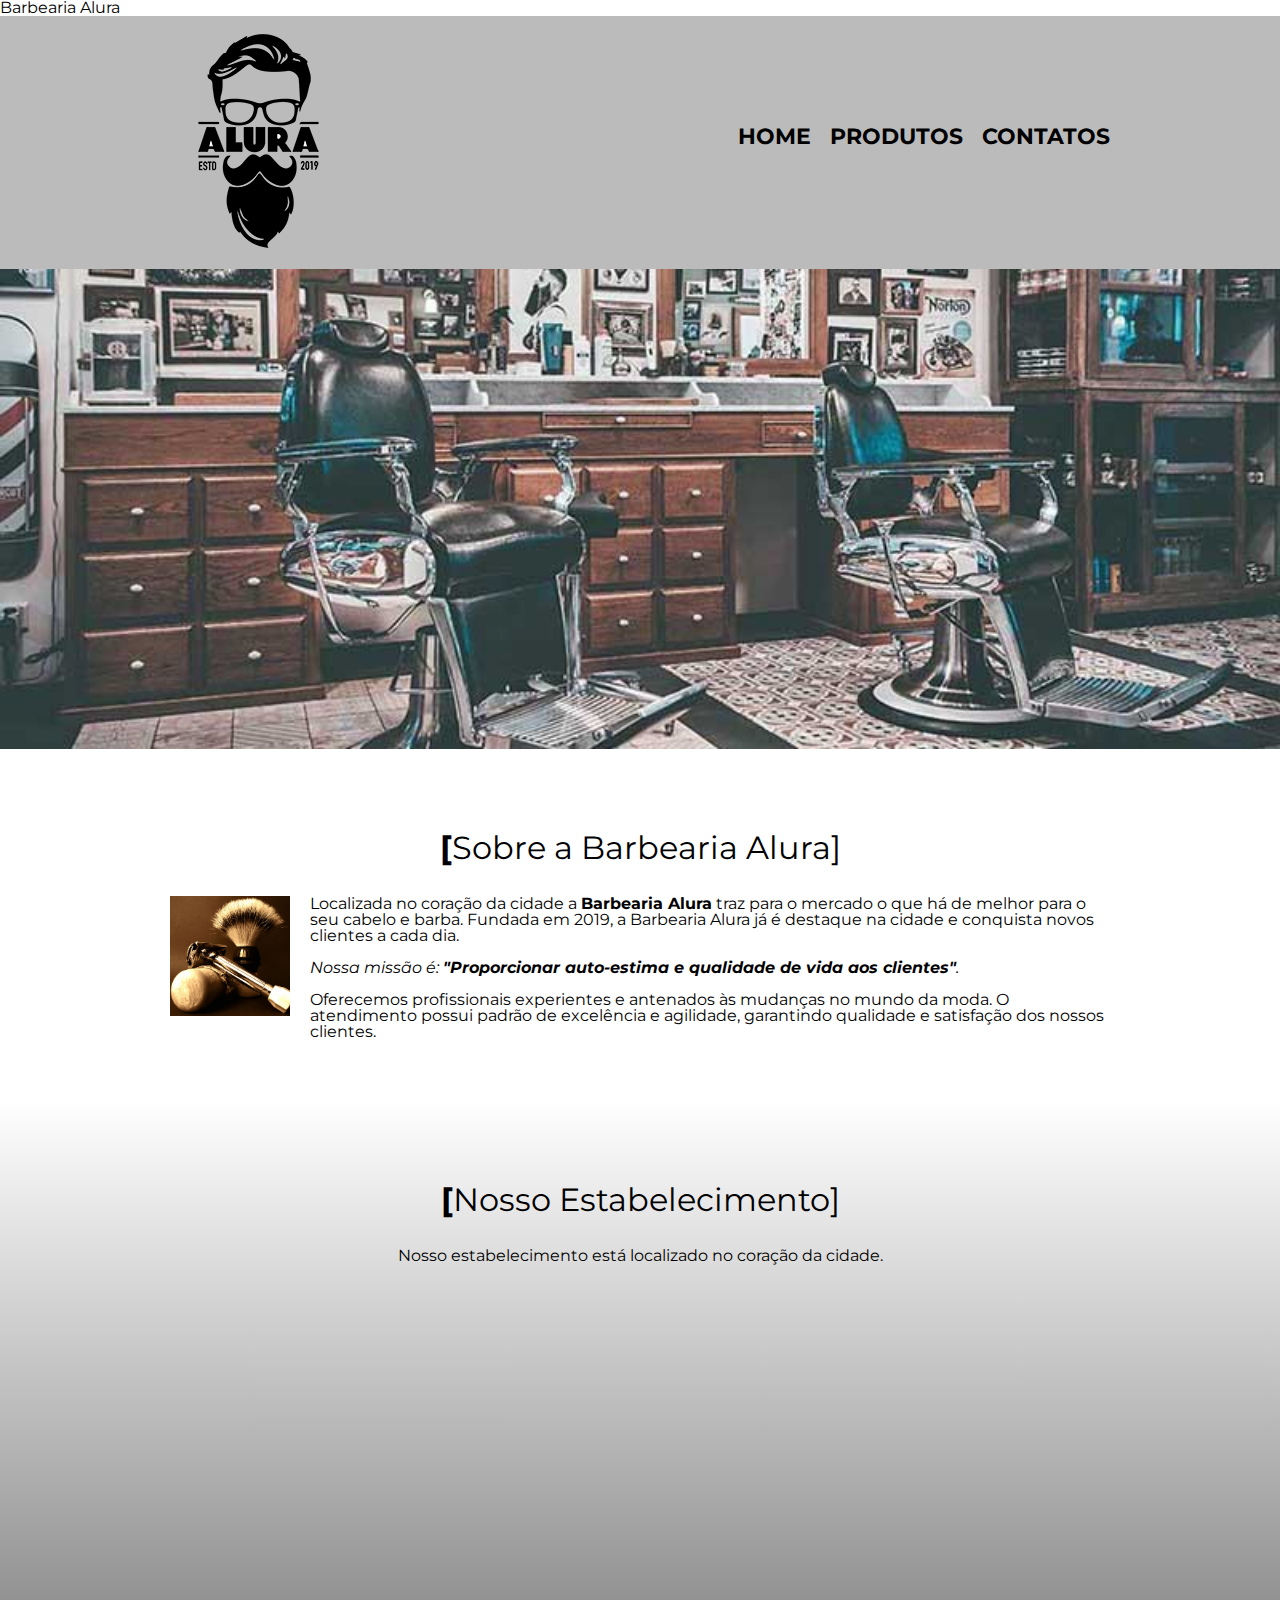
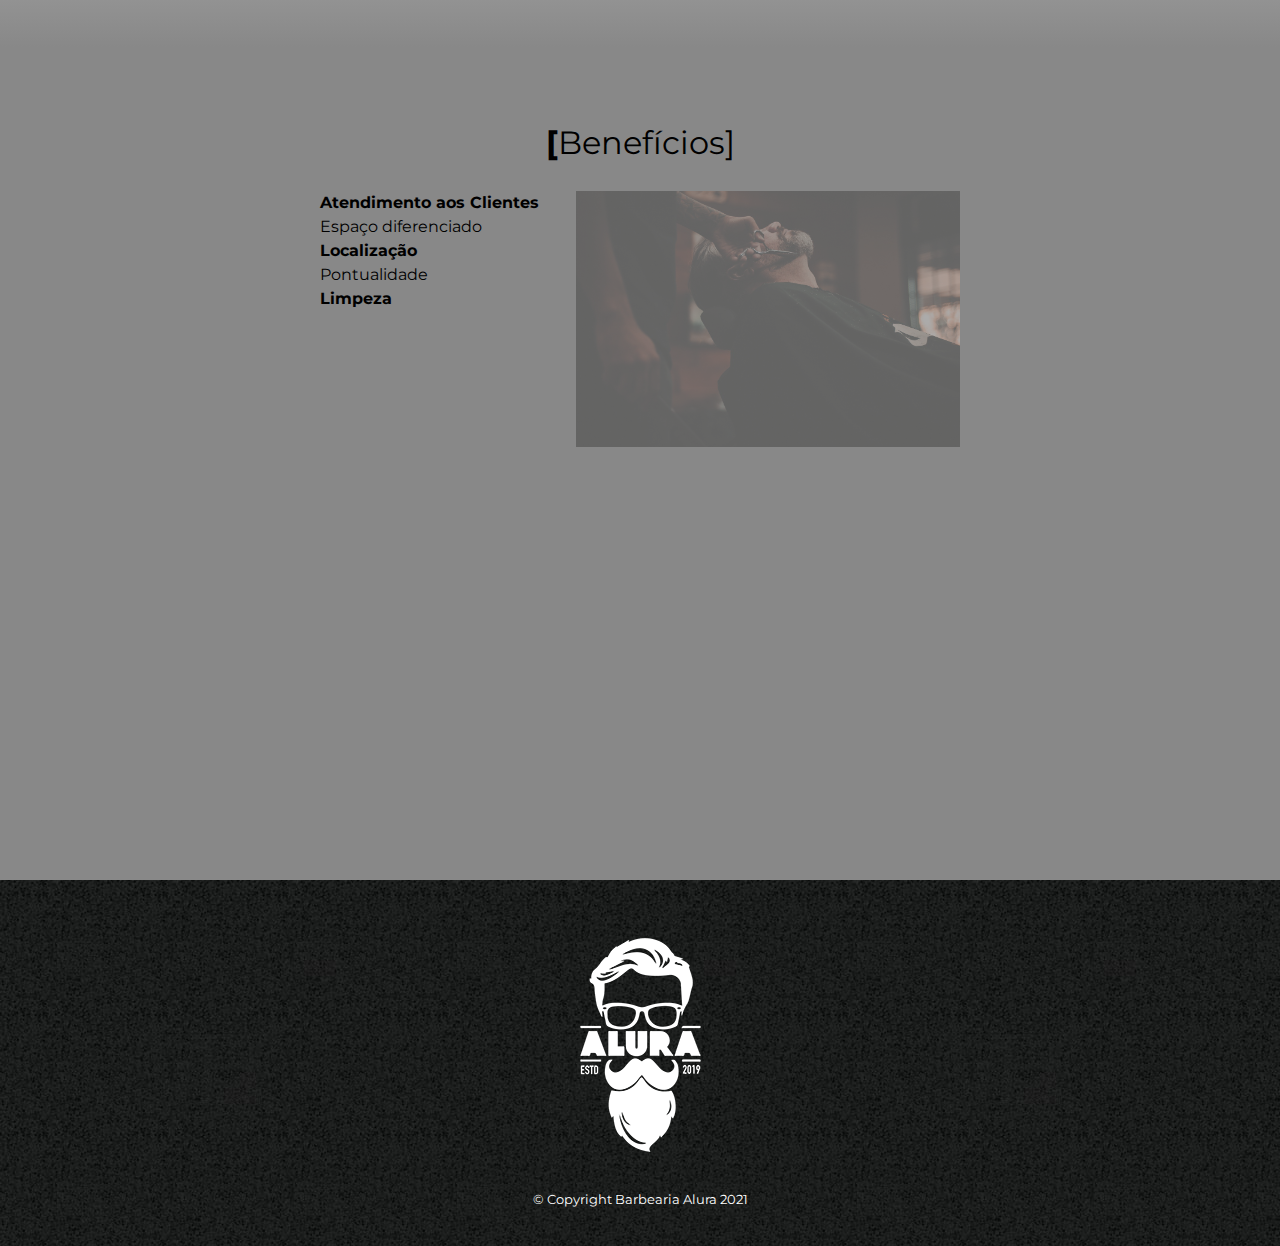
<file: index.html>
<!DOCTYPE html>
<html lang="pt-br">

<head>
    <meta charset="UTF-8">
    <meta name="vieport" content="width=device-width"
    <title>Barbearia Alura</title>
    <link rel="stylesheet" href="reset.css">
    <link rel="stylesheet" href="style.css">
    <link href="https://fonts.googleapis.com/css?family=Montserrat&display=swap" rel="stylesheet">
</head>

<body>
    <header>
        <div class="caixa">
            <h1><img src="logo.png"></h1>
            <nav>
                <ul>
                    <li><a href="index.html">Home</a></li>
                    <li><a href="produtos.html">Produtos</a></li>
                    <li><a href="contatos.html">Contatos</a></li>
                </ul>
            </nav>
        </div>
    </header>

    <img class="banner" src="banner.jpg">

    <main>
        <section class="principal">
            <h2 class="titulo-principal">Sobre a Barbearia Alura</h2>

            <img class="utensilios" src="utensilios.jpg" alt="Utensílios barbearia">

            <p>Localizada no coração da cidade a <strong>Barbearia Alura</strong> traz para o mercado o que há de
                melhor para o seu cabelo e barba.
                Fundada em 2019, a Barbearia Alura já é destaque na cidade e conquista novos clientes a cada dia.
            </p>
            <p id="missao"><em>Nossa missão é: <strong>"Proporcionar auto-estima e qualidade de vida aos
                        clientes"</strong>.</em></p>
            <p>Oferecemos profissionais experientes e antenados às mudanças no mundo da moda. O atendimento possui
                padrão de
                excelência e agilidade, garantindo qualidade e satisfação dos nossos clientes.</p>
        </section>
        <section class="mapa">
            <h3 class="titulo-principal">Nosso Estabelecimento</h3>
            <p>Nosso estabelecimento está localizado no coração da cidade.</p>
            <div class="mapa-conteudo">
                <iframe
                    src="https://www.google.com/maps/embed?pb=!1m18!1m12!1m3!1d3656.4484611390435!2d-46.63465338570509!3d-23.588244284669557!2m3!1f0!2f0!3f0!3m2!1i1024!2i768!4f13.1!3m3!1m2!1s0x94ce5a2b2ed7f3a1%3A0xab35da2f5ca62674!2sCaelum%20-%20Escola%20de%20Tecnologia!5e0!3m2!1spt-BR!2sbr!4v1611016138594!5m2!1spt-BR!2sbr"
                    width="100%" height="300" frameborder="0" style="border:0;" allowfullscreen="" aria-hidden="false"
                    tabindex="0">
                </iframe>
            </div>
        </section>
        <section class="beneficios">
            <h3 class="titulo-principal">Benefícios</h3>
            <div class="conteudo-beneficios">
                <ul class="lista-beneficios">
                    <li class="itens">Atendimento aos Clientes</li>
                    <li class="itens">Espaço diferenciado</li>
                    <li class="itens">Localização</li>
                    <li class="itens">Pontualidade</li>
                    <li class="itens">Limpeza</li>
                </ul><img src="beneficios.jpg" class="imagem-beneficios">
            </div>
            <div class="video">
                <iframe width="560" height="315" src="https://www.youtube.com/embed/wcVVXUV0YUY" frameborder="0"
                    allow="accelerometer; autoplay; encrypted-media; gyroscope; picture-in-picture"
                    allowfullscreen></iframe>
            </div>
        </section>
    </main>
    <footer>
        <img src="logo-branco.png">
        <p class="copyright">&copy; Copyright Barbearia Alura 2021</p>
    </footer>

    
</body>

</html>
</file>
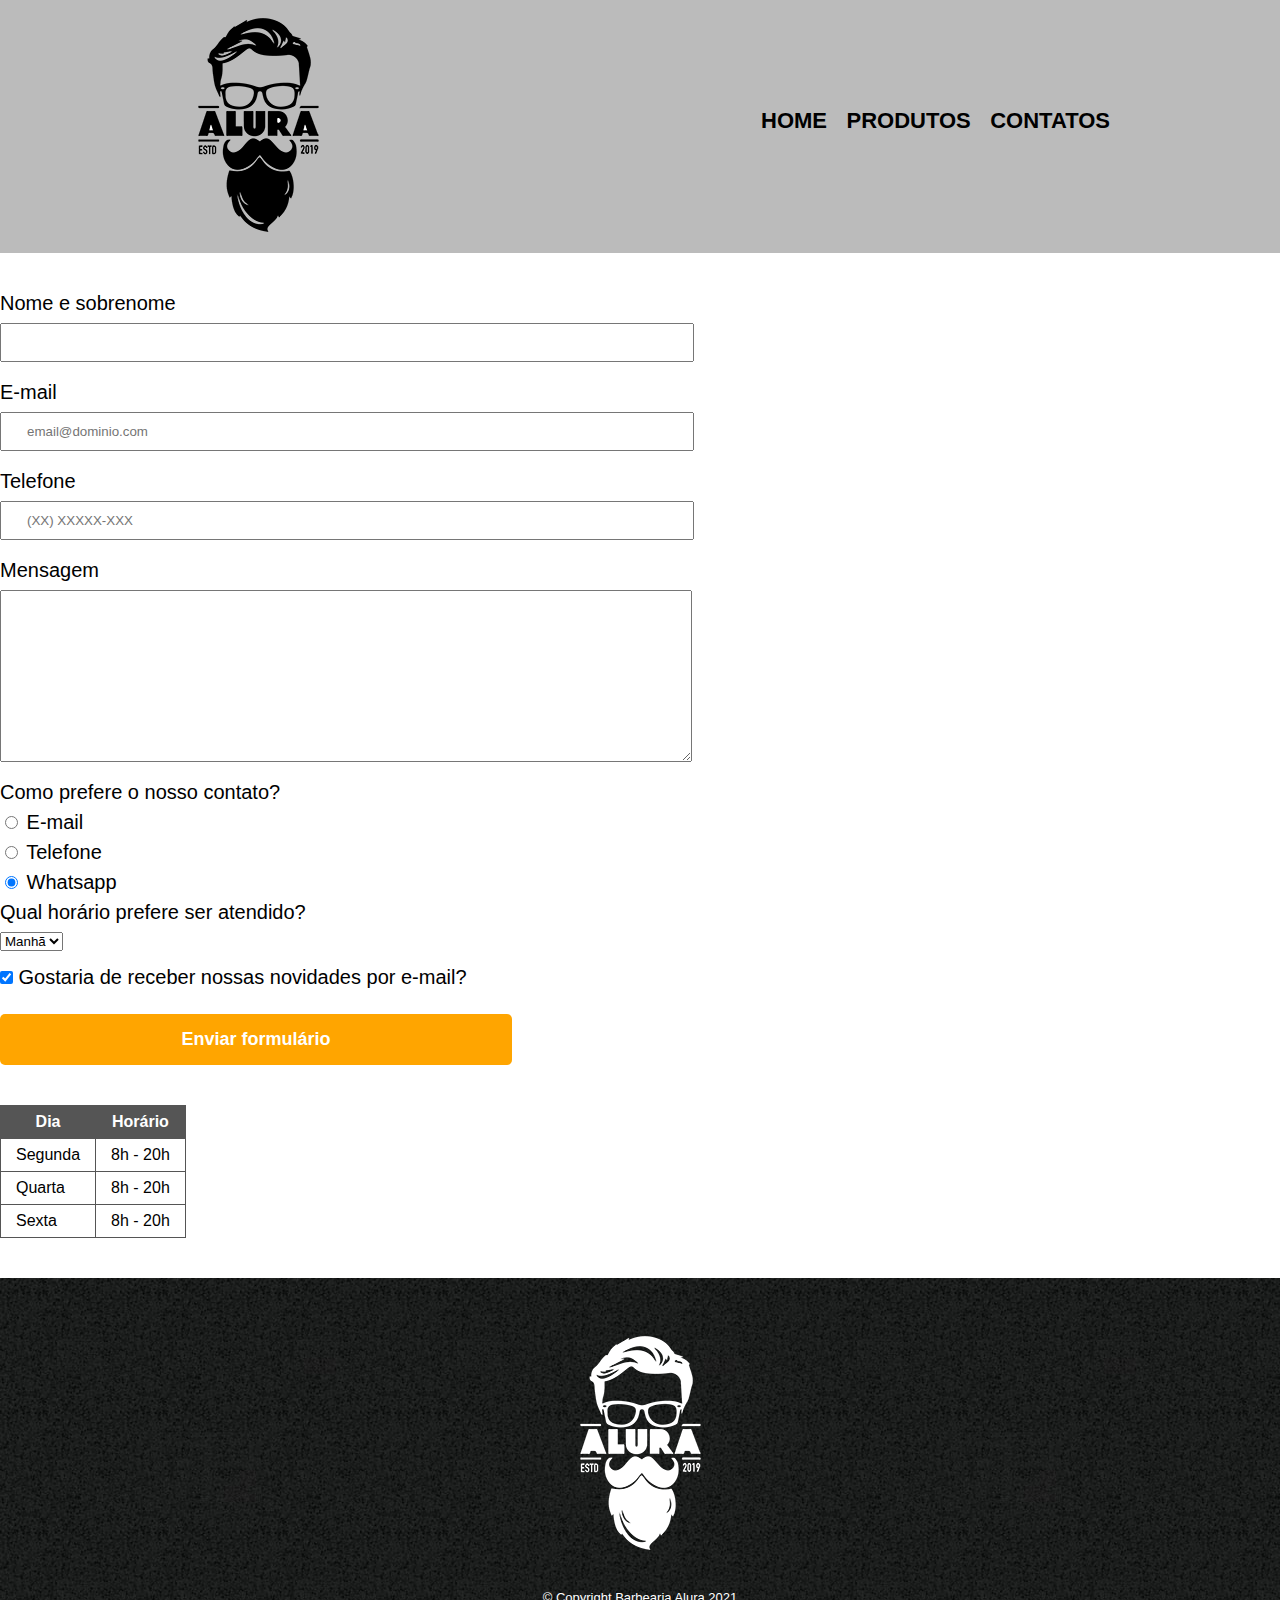
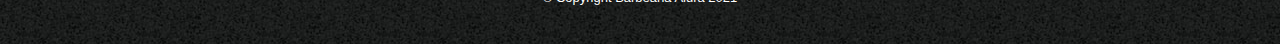
<file: contato.html>
<!DOCTYPE html>
<html lang="pt-br">

<head>
    <meta charset="UTF-8">
    <title>Contato - Barbearia da Alura</title>
    <link rel="stylesheet" href="reset.css">
    <link rel="stylesheet" href="style.css">
</head>

<body>
    <header>
        <div class="caixa">
            <h1><img src="logo.png" alt="logo barbearia alura"></h1>
            <nav>
                <ul>
                    <li><a href="index.html">Home</a></li>
                    <li><a href="produtos.html">Produtos</a></li>
                    <li><a href="contatos.html">Contatos</a></li>
                </ul>
            </nav>
        </div>
    </header>

    <main>

        <form>
            <label for="nomesobrenome">Nome e sobrenome</label>
            <input type="text" id="nomesobrenome" class="input-padrao" required>

            <label for="email">E-mail</label>
            <input type="email" id="email" class="input-padrao" required placeholder="email@dominio.com">

            <label for="telefone">Telefone</label>
            <input type="tel" id="telefone" class="input-padrao" required placeholder="(XX) XXXXX-XXX">

            <label for="mensagem">Mensagem</label>
            <textarea cols="70" rows="10" id="mensagem" class="input-padrao"></textarea></textarea>

            <fieldset>
                <legend>Como prefere o nosso contato?</legend>
                <label for="radio-email"><input type="radio" name="contato" value="email" id="radio-email">
                    E-mail</label>
                <label for="radio-telefone"><input type="radio" name="contato" value="telefone" id="radio-telefone">
                    Telefone</label>
                <label for="radio-whats"><input type="radio" name="contato" value="whats" id="radio-whats" checked>
                    Whatsapp</label>
            </fieldset>
            <fieldset>
                <legend>Qual horário prefere ser atendido?</legend>
                <select>
                    <option>Manhã</option>
                    <option>Tarde</option>
                    <option>Noite</option>
                </select>
            </fieldset>

            <label><input type="checkbox" class="checkbox" checked> Gostaria de receber nossas novidades por
                e-mail?</label>

            <input type="submit" value="Enviar formulário" class="enviar">
        </form>

        <table>
            <thead>
                <tr>
                    <th>Dia</th>
                    <th>Horário</th>
                </tr>
            </thead>
            <tbody>
                <tr>
                    <td>Segunda</td>
                    <td>8h - 20h</td>
                </tr>
                <tr>
                    <td>Quarta</td>
                    <td>8h - 20h</td>
                </tr>
                <tr>
                    <td>Sexta</td>
                    <td>8h - 20h</td>
                </tr>
                
            </tbody>
        </table>

    </main>

    <footer>
        <img src="logo-branco.png" alt="logo barbearia alura em branco">
        <p class="copyright">&copy; Copyright Barbearia Alura 2021</p>
    </footer>

</body>


</html>
</file>
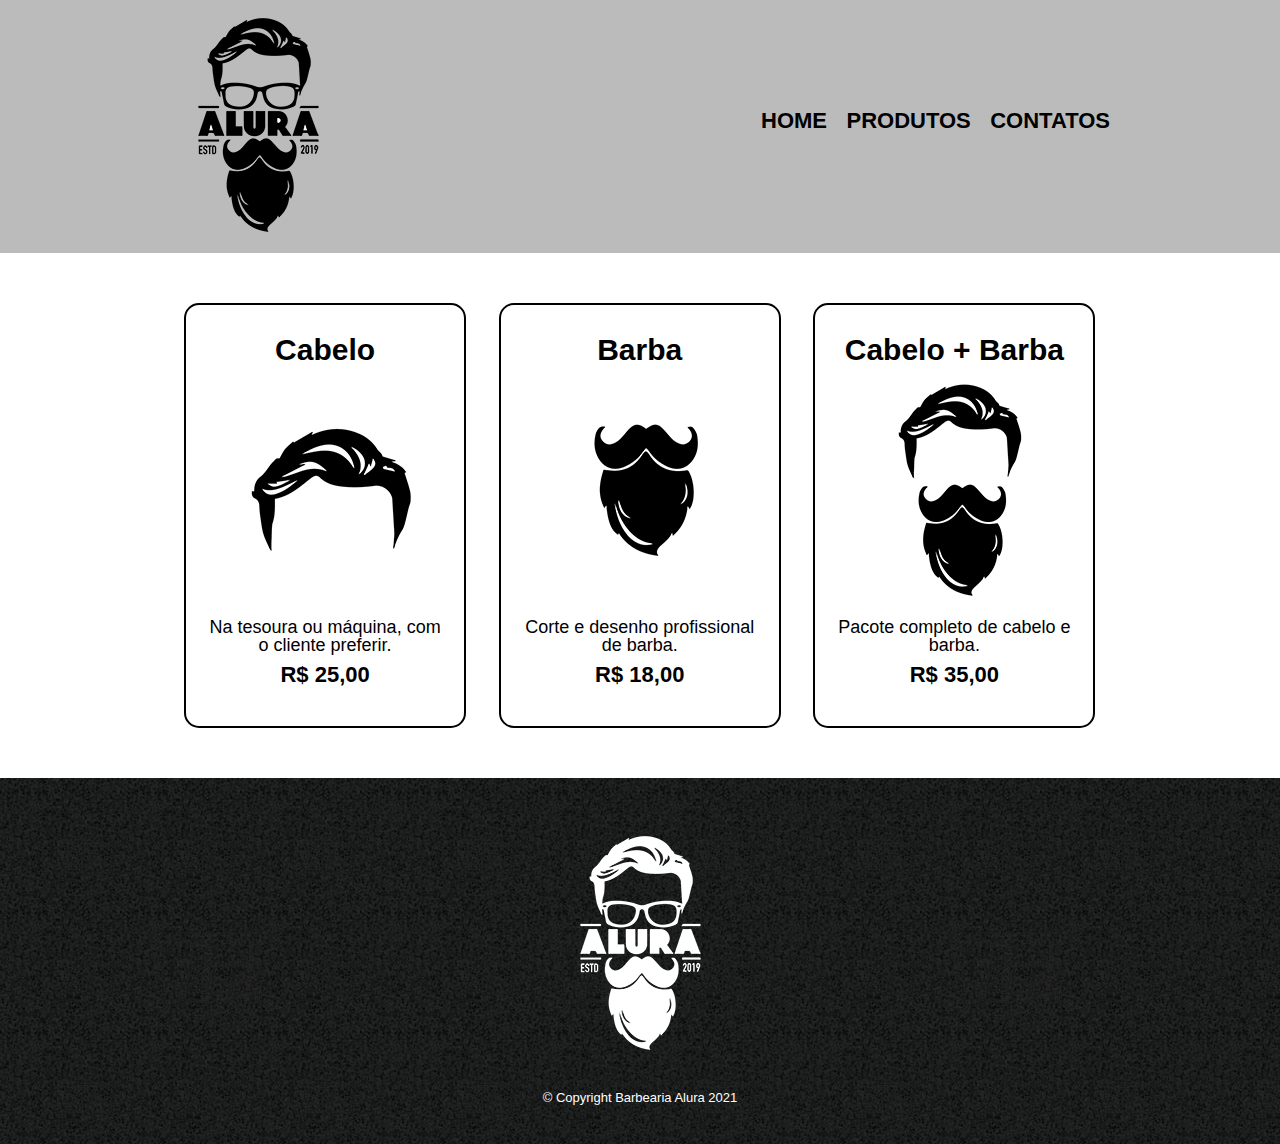
<file: produtos.html>
<!DOCTYPE html>
<html lang="pt-br">

<head>
    <meta charset="UTF-8">
    <title>Produtos - Barbearia da Alura</title>
    <link rel="stylesheet" href="reset.css">
    <link rel="stylesheet" href="style.css">
</head>

<body>
    <header>
        <div class="caixa">
            <h1><img src="logo.png"></h1>
            <nav>
                <ul>
                    <li><a href="index.html">Home</a></li>
                    <li><a href="produtos.html">Produtos</a></li>
                    <li><a href="contatos.html">Contatos</a></li>
                </ul>
            </nav>
        </div>
    </header>

    <main>
        <ul class="produtos">
            <li>
                <h2>Cabelo</h2>
                <img src="cabelo.jpg">
                <p class="descricao">Na tesoura ou máquina, com o cliente preferir.</p>
                <p class="preco">R$ 25,00</p>
            </li>
            <li>
                <h2>Barba</h2>
                <img src="barba.jpg">
                <p class="descricao">Corte e desenho profissional de barba.</p>
                <p class="preco">R$ 18,00</p>
            </li>
            <li>
                <h2>Cabelo + Barba</h2>
                <img src="cabelo+barba.jpg">
                <p class="descricao">Pacote completo de cabelo e barba.</p>
                <p class="preco">R$ 35,00</p>
            </li>
        </ul>
    </main>

    <footer>
        <img src="logo-branco.png">
        <p class="copyright">&copy; Copyright Barbearia Alura 2021</p>
    </footer>

</body>


</html>
</file>
<file: style.css>
body {
    font-family: 'Montserrat', sans-serif;
}

header{
    background-color: #bbbbbb;
    padding-right: 20px 0;
}
.caixa{
    position: relative;
    width: 940px;
    margin: 0 auto;
}

nav{
    position: absolute;
    top: 110px;
    right: 0;
}
nav li{
    display: inline;
    margin: 0 0 0 15px;
}
nav a{
    text-transform: uppercase;
    color: #000000;
    font-weight: bold;
    font-size: 22px;
    text-decoration: none;
}
nav a:hover{
    color: #C78C19;
    text-decoration: underline;
}

.produtos{
    width: 940px;
    margin: 0 auto;
    padding: 50px 0 ;
}

.produtos li{
    display: inline-block;
    text-align: center;
    width: 30%;
    vertical-align: top;
    margin: 0 1.5%;
    padding: 30px 20px;
    box-sizing: border-box;   
    border: 2px solid #000000;
    border-radius: 15px;
}

.produtos li:hover{
    border-color: #C78C19;

}

.produtos li:hover h2{
    font-size: 34px;   
}

.produtos li:active{
    border-color: #088c19;    
}

.produtos h2{
    font-size: 30px;
    font-weight: bold;
}

.descricao{
    font-size: 18px;
}

.preco{
    font-size: 22px;
    font-weight: bold;
    margin: 10px 0;
}

footer{
    text-align: center;
    background: url("bg.jpg");
    padding: 40px 0;
}

.copyright{
    color: #ffffff;
    font-size: 13px;
    margin-top: 20px;
}

main{

}

form{
    margin: 40px 0;
}
form label, form legend{
    display: block;
    font-size: 20px;
    margin-bottom: 10px;
}
.input-padrao{
    display: block;
    margin-bottom: 20px;
    padding: 10px 25px;
    width: 50%;
}
.checkbox{
    margin: 20px 0;
}

.enviar{
    width: 40%;
    padding: 15px 0;
    background-color: orange;
    color: white;
    font-weight: bold;
    font-size: 18px;
    border: none;
    border-radius: 5px;
    transition: 1s background;
    cursor: pointer;
}

.enviar:hover{
    background-color: red;
    transform: scale(1.05);
}

table{
    margin: 20px 0 40px;
}
thead{
    background-color: #555555;
    color: white;
    font-weight: bold;
}

td, th{
    border: 1px solid#555555;
    padding: 8px 15px;
}

/* css da pagina inicial */
.banner{
    width: 100%;
}
.titulo-principal{
    text-align: center;
    font-size: 2em;
    margin: 1em 0 1em;
    clear: left;
}
.titulo-principal:first-letter{
    font-weight: bold;
}
.titulo-principal:before{
    content: "[";

}
.titulo-principal:after{
    content: "]";
}

.principal{
    padding: 3em 0;
    background-attachment: #eeeeee;
    width: 940px;
    margin: auto;    
}
.principal p{
    margin: 0 0 1em;
}
.principal strong{
    font-weight: bold;
}
.principal em{
    font-style: italic;
}

.utensilios{
    width: 120px;
    float: left;
    margin: 0 20px 20px 0;
}

.mapa{
    padding: 3em 0;
    background: linear-gradient(#FEFEFE, #888888);
}
.mapa-conteudo{
    width: 940px;
    margin: 0 auto;
}
.mapa p{
    margin: 0 0 2em;
    text-align: center;
}
.beneficios{
    padding: 3em 0;
    background-color: #888888;
}
.conteudo-beneficios{
    width: 640px;
    margin: 0 auto;
}
.lista-beneficios{
    width: 40%;
    display: inline-block;
    vertical-align: top;
}
.itens{
    line-height: 1.5;
}
.itens:nth-child(2n+1){
    font-weight: bold;
}

.imagem-beneficios{
    width: 60%;
    opacity: 0.3;
    transition: 400ms;
}

.imagem-beneficios:hover{
    opacity: 1;
}

.video{
    width: 560px;
    margin: 2em auto;
}

@media screen and (max-width: 480px){
    .caixa, .principal, .conteudo-beneficios, .mapa, .video{
        width: auto;        
    } 
    
    h1{
        text-align: center;
    }
    nav{
        position: static;
    }
    .lista-beneficios, .video{
        width: 100%;

    }
}
</file>
